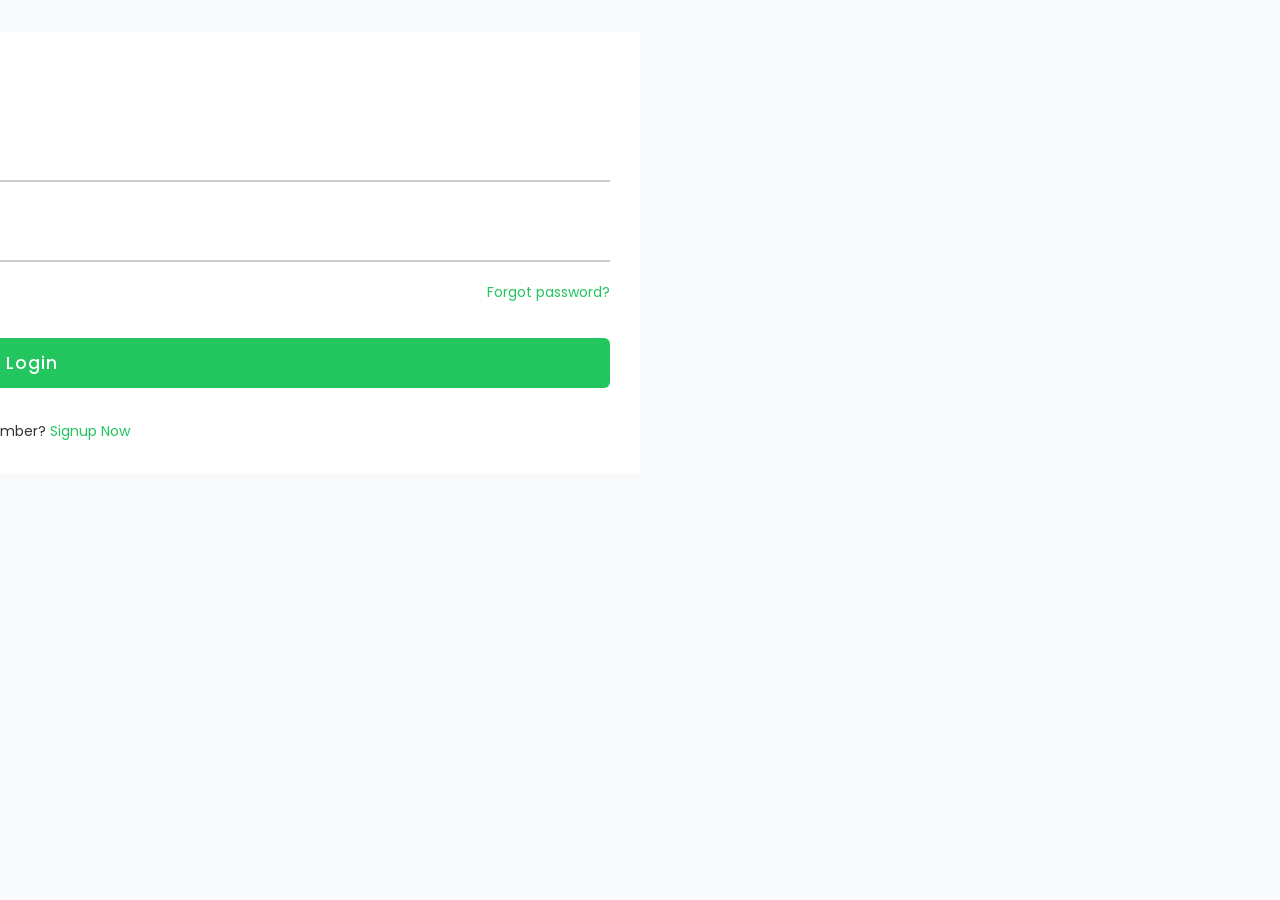
<file: registration.html>
<!DOCTYPE html>
<!-- Coding By CodingNepal - codingnepalweb.com -->
<html lang="en">
  <head>
    <meta charset="UTF-8" />
    <meta http-equiv="X-UA-Compatible" content="IE=edge" />
    <meta name="viewport" content="width=device-width, initial-scale=1.0" />
    <!-- ===== Iconscout CSS ===== -->
    <link rel="stylesheet" href="global.css">
    <link rel="stylesheet" href="https://unicons.iconscout.com/release/v4.0.0/css/line.css" />
    <!-- ===== CSS ===== -->
    <link rel="stylesheet" href="global.css">
    <link rel="stylesheet" href="registration.css" />
    <title>Login & Registration Form</title>
  </head>
  <body>
    <div class="container">
      <div class="forms">
        <div class="form login">
          <span class="title">Login</span>

          <form action="#">
            <div class="input-field">
              <input type="text" placeholder="Enter your email" required />
              <i class="uil uil-envelope icon"></i>
            </div>
            <div class="input-field">
              <input type="password" class="password" placeholder="Enter your password" required />
              <i class="uil uil-lock icon"></i>
              <i class="uil uil-eye-slash showHidePw"></i>
            </div>

            <div class="checkbox-text">
              <div class="checkbox-content">
                <input type="checkbox" id="logCheck" />
                <label for="logCheck" class="text">Remember me</label>
              </div>

              <a href="#" class="text">Forgot password?</a>
            </div>

            <div class="input-field button">
              <a href="main.html"><input type="button" value="Login" /></a>
            </div>
          </form>

          <div class="login-signup">
            <span class="text"
              >Not a member?
              <a href="#" class="text signup-link">Signup Now</a>
            </span>
          </div>
        </div>

        <!-- Registration Form -->
        <div class="form signup">
          <span class="title">Registration</span>

          <form name="">
            <div class="input-field">
              <input type="text" name="Name" placeholder="Enter your name" required />
              <i class="uil uil-user"></i>
            </div>
            <div class="input-field">
              <input type="text" name="Email" placeholder="Enter your email" required />
              <i class="uil uil-envelope icon"></i>
            </div>
            <div class="input-field">
              <input type="password" name="Password" class="password" placeholder="Create a password" required />
              <i class="uil uil-lock icon"></i>
            </div>
            <div class="input-field">
              <input type="password" class="password" placeholder="Confirm a password" required />
              <i class="uil uil-lock icon"></i>
              <i class="uil uil-eye-slash showHidePw"></i>
            </div>

            <div class="checkbox-text">
              <div class="checkbox-content">
                <input type="checkbox" id="termCon" />
                <label for="termCon" class="text">I accepted all terms and conditions</label>
              </div>
            </div>

            <div class="input-field button">
              <a href="main.html"> <input type="button" value="Signup" /></a>
             
            </div>
          </form>

          <div class="login-signup">
            <span class="text"
              >Already a member?
              <a href="#" class="text login-link">Login Now</a>
            </span>
          </div>
        </div>
      </div>
    </div>

    <script src="registration.js"></script>
  </body>
</html>
</file>
<file: global.css>
@import url('https://fonts.googleapis.com/css2?family=Outfit:wght@300;400;600;800&display=swap');

:root {
  --primary-color: #0f172a;      /* Deep Slate Blue */
  --secondary-color: #3b82f6;    /* Bright Blue */
  --accent-color: #10b981;       /* Emerald */
  --bg-color: #f8fafc;           /* Light Grey/Blue */
  --glass-bg: rgba(255, 255, 255, 0.7);
  --glass-border: rgba(255, 255, 255, 0.4);
  --text-dark: #1e293b;
  --text-light: #64748b;
  --shadow-sm: 0 4px 6px -1px rgba(0, 0, 0, 0.1);
  --shadow-lg: 0 20px 25px -5px rgba(0, 0, 0, 0.1), 0 10px 10px -5px rgba(0, 0, 0, 0.04);
}

* {
  margin: 0;
  padding: 0;
  box-sizing: border-box;
  font-family: 'Outfit', sans-serif;
}

body {
  background-color: var(--bg-color);
  color: var(--text-dark);
  min-height: 100vh;
  display: flex;
  flex-direction: column;
}

/* Premium Navbar */
nav {
  width: 100%;
  display: flex;
  align-items: center;
  justify-content: space-between;
  padding: 15px 5%;
  background: var(--glass-bg);
  backdrop-filter: blur(12px);
  -webkit-backdrop-filter: blur(12px);
  border-bottom: 1px solid var(--glass-border);
  box-shadow: var(--shadow-sm);
  position: sticky;
  top: 0;
  z-index: 1000;
  transition: all 0.3s ease;
}

.logo {
  font-size: 28px;
  font-weight: 800;
  background: linear-gradient(135deg, var(--primary-color), var(--secondary-color));
  -webkit-background-clip: text;
  -webkit-text-fill-color: transparent;
  cursor: pointer;
}

#sidemenu {
  list-style: none;
  display: flex;
  align-items: center;
}

#sidemenu li {
  margin: 0 15px;
}

#sidemenu li a {
  text-decoration: none;
  color: var(--text-dark);
  font-weight: 600;
  font-size: 16px;
  position: relative;
  padding: 5px 0;
  transition: color 0.3s ease;
}

#sidemenu li a::after {
  content: '';
  position: absolute;
  width: 0;
  height: 3px;
  background: var(--secondary-color);
  left: 0;
  bottom: -4px;
  transition: width 0.3s ease;
  border-radius: 2px;
}

#sidemenu li a:hover {
  color: var(--secondary-color);
}

#sidemenu li a:hover::after {
  width: 100%;
}

.logout a i {
  font-size: 20px;
  color: var(--primary-color);
  transition: transform 0.3s ease, color 0.3s ease;
}

.logout a:hover i {
  transform: translateX(4px);
  color: var(--secondary-color);
}

/* Base Titles */
h1.sub-title {
  text-align: center;
  margin: 40px 0;
  font-size: 48px;
  font-weight: 800;
  color: var(--primary-color);
}

/* Glassmorphism Cards */
.glass-panel {
  background: var(--glass-bg);
  backdrop-filter: blur(16px);
  border: 1px solid var(--glass-border);
  border-radius: 24px;
  padding: 40px;
  box-shadow: var(--shadow-lg);
}

/* Fancy Buttons */
.btn-fancy {
  background: linear-gradient(135deg, var(--secondary-color), var(--primary-color));
  color: white;
  padding: 12px 30px;
  border-radius: 50px;
  font-weight: 600;
  font-size: 16px;
  text-decoration: none;
  border: none;
  cursor: pointer;
  box-shadow: 0 4px 15px rgba(59, 130, 246, 0.4);
  transition: all 0.3s ease;
  display: inline-flex;
  align-items: center;
  justify-content: center;
  gap: 10px;
}

.btn-fancy:hover {
  transform: translateY(-3px);
  box-shadow: 0 8px 25px rgba(59, 130, 246, 0.6);
}

/* Layout utilities */
.center-content {
  display: flex;
  flex-direction: column;
  align-items: center;
  justify-content: center;
  flex: 1;
}
</file>
<file: registration.css>
/* ===== Google Font Import - Poformsins ===== */
@import url('https://fonts.googleapis.com/css2?family=Poppins:wght@300;400;500;600;700&display=swap');

* {
    margin: 0;
    padding: 0;
    box-sizing: border-box;
    font-family: 'Poppins', sans-serif;
}



.container { width: 100%; min-height: 100vh; padding: 2rem; display: flex; flex-direction: column; align-items: center; }

.container .forms {
    display: flex;
    align-items: center;
    height: 440px;
    width: 200%;
    transition: height 0.2s ease;
}


.container .form {
    width: 50%;
    padding: 30px;
    background-color: #fff;
    transition: margin-left 0.18s ease;
}

.container.active .login {
    margin-left: -50%;
    opacity: 0;
    transition: margin-left 0.18s ease, opacity 0.15s ease;
}

.container .signup {
    opacity: 0;
    transition: opacity 0.09s ease;
}

.container.active .signup {
    opacity: 1;
    transition: opacity 0.2s ease;
}

.container.active .forms {
    height: 600px;
}

.container .form .title {
    position: relative;
    font-size: 27px;
    font-weight: 600;
}

.form .title::before {
    content: '';
    position: absolute;
    left: 0;
    bottom: 0;
    height: 3px;
    width: 100%;
    background-color:#22C55E ;
    border-radius: 25px;
}

.form .input-field {
    position: relative;
    height: 50px;
    width: 100%;
    margin-top: 30px;
}

.input-field input {
    position: absolute;
    height: 100%;
    width: 100%;
    padding: 0 35px;
    border: none;
    outline: none;
    font-size: 16px;
    border-bottom: 2px solid #ccc;
    border-top: 2px solid transparent;
    transition: all 0.2s ease;
}

.input-field input:is(:focus, :valid) {
    border-bottom-color: #22C55E;
}

.input-field i {
    position: absolute;
    top: 50%;
    transform: translateY(-50%);
    color: #999;
    font-size: 23px;
    transition: all 0.2s ease;
}

.input-field input:is(:focus, :valid)~i {
    color: #22C55E;
}

.input-field i.icon {
    left: 0;
}

.input-field i.showHidePw {
    right: 0;
    cursor: pointer;
    padding: 10px;
}

.form .checkbox-text {
    display: flex;
    align-items: center;
    justify-content: space-between;
    margin-top: 20px;
}

.checkbox-text .checkbox-content {
    display: flex;
    align-items: center;
}

.checkbox-content input {
    margin-right: 10px;
    accent-color: #22C55E;
}

.form .text {
    color: #333;
    font-size: 14px;
}

.form a.text {
    color: #22C55E;
    text-decoration: none;
}

.form a:hover {
    text-decoration: underline;
}

.form .button {
    margin-top: 35px;
}

.form .button input {
    border: none;
    color: #fff;
    font-size: 17px;
    font-weight: 500;
    letter-spacing: 1px;
    border-radius: 6px;
    background-color: #22C55E;
    cursor: pointer;
    transition: all 0.3s ease;
}

.button input:hover {
    background-color: #22C55E;
}

.form .login-signup {
    margin-top: 30px;
    text-align: center;
}
</file>
